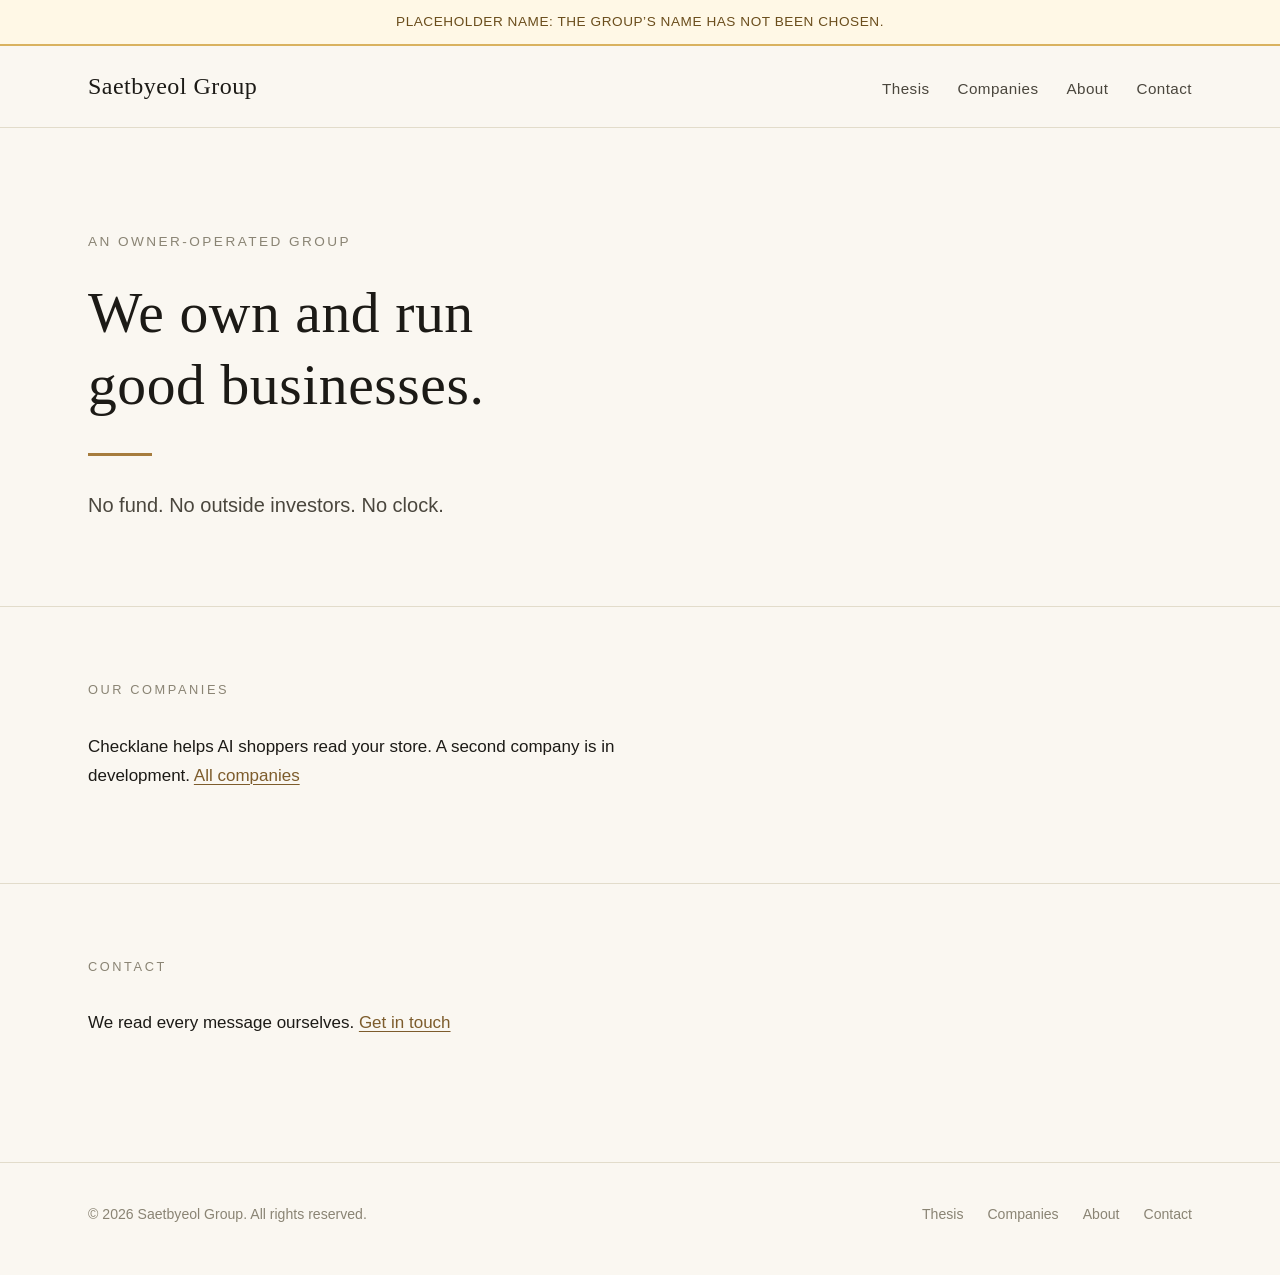
<file: index.html>
<!DOCTYPE html>
<html lang="en">
<head>
<meta charset="utf-8">
<meta name="viewport" content="width=device-width, initial-scale=1">
<title>{{GROUP_NAME}} | We own and operate good businesses</title>
<meta name="description" content="An owner-operated group. We own and operate good businesses with our own permanent capital, holding each as long as it earns its keep.">
<link rel="stylesheet" href="styles.css">
</head>
<body>

<div id="placeholder-notice" role="note">Placeholder name: the group&rsquo;s name has not been chosen.</div>

<header class="masthead">
  <div class="wrap">
    <a class="wordmark" href="index.html" data-group-name>Saetbyeol Group</a>
    <nav class="nav" aria-label="Primary">
      <a href="thesis.html">Thesis</a>
      <a href="companies.html">Companies</a>
      <a href="about.html">About</a>
      <a href="contact.html">Contact</a>
    </nav>
  </div>
</header>

<main>
  <section class="hero">
    <div class="wrap">
      <p class="kicker">An owner-operated group</p>
      <h1>We own and run good businesses.</h1>
      <hr class="rule">
      <p class="lede">No fund. No outside investors. No clock.</p>
    </div>
  </section>

  <section class="section">
    <div class="wrap">
      <p class="section-label">Our companies</p>
      <p style="max-width:38rem">Checklane helps AI shoppers read your store. A second company is in development. <a href="companies.html">All companies</a></p>
    </div>
  </section>

  <section class="section">
    <div class="wrap">
      <p class="section-label">Contact</p>
      <p style="max-width:38rem">We read every message ourselves. <a href="contact.html">Get in touch</a></p>
    </div>
  </section>
</main>

<footer class="footer">
  <div class="wrap">
    <p>&copy; <span data-year>2026</span> <span data-group-name>Saetbyeol Group</span>. All rights reserved.</p>
    <nav aria-label="Footer">
      <a href="thesis.html">Thesis</a>
      <a href="companies.html">Companies</a>
      <a href="about.html">About</a>
      <a href="contact.html">Contact</a>
    </nav>
  </div>
</footer>

<script src="config.js"></script>
<script src="site.js"></script>
</body>
</html>
</file>
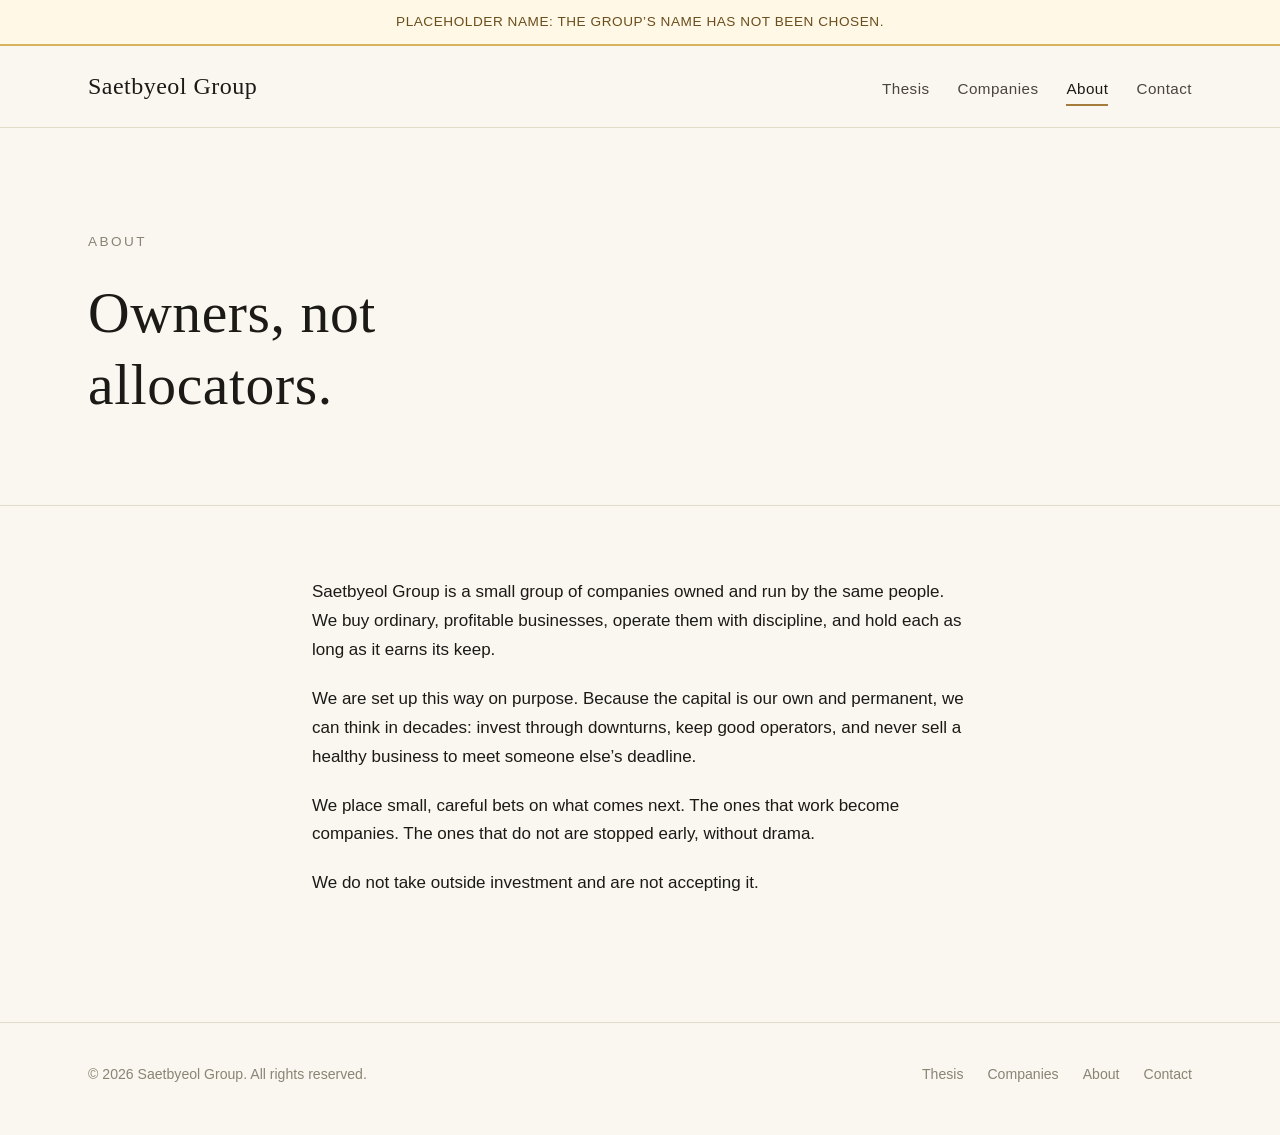
<file: about.html>
<!DOCTYPE html>
<html lang="en">
<head>
<meta charset="utf-8">
<meta name="viewport" content="width=device-width, initial-scale=1">
<title>About | {{GROUP_NAME}}</title>
<meta name="description" content="About the group: owner-operators with permanent personal capital.">
<link rel="stylesheet" href="styles.css">
</head>
<body>

<div id="placeholder-notice" role="note">Placeholder name: the group&rsquo;s name has not been chosen.</div>

<header class="masthead">
  <div class="wrap">
    <a class="wordmark" href="index.html" data-group-name>Saetbyeol Group</a>
    <nav class="nav" aria-label="Primary">
      <a href="thesis.html">Thesis</a>
      <a href="companies.html">Companies</a>
      <a href="about.html">About</a>
      <a href="contact.html">Contact</a>
    </nav>
  </div>
</header>

<main>
  <section class="hero">
    <div class="wrap">
      <p class="kicker">About</p>
      <h1>Owners, not allocators.</h1>
    </div>
  </section>

  <section class="section">
    <div class="wrap" style="max-width:44rem">
      <p><span data-group-name>Saetbyeol Group</span> is a small group of companies owned and run by the same people. We buy ordinary, profitable businesses, operate them with discipline, and hold each as long as it earns its keep.</p>
      <p>We are set up this way on purpose. Because the capital is our own and permanent, we can think in decades: invest through downturns, keep good operators, and never sell a healthy business to meet someone else&rsquo;s deadline.</p>
      <p>We place small, careful bets on what comes next. The ones that work become companies. The ones that do not are stopped early, without drama.</p>
      <p>We do not take outside investment and are not accepting it.</p>
    </div>
  </section>
</main>

<footer class="footer">
  <div class="wrap">
    <p>&copy; <span data-year>2026</span> <span data-group-name>Saetbyeol Group</span>. All rights reserved.</p>
    <nav aria-label="Footer">
      <a href="thesis.html">Thesis</a>
      <a href="companies.html">Companies</a>
      <a href="about.html">About</a>
      <a href="contact.html">Contact</a>
    </nav>
  </div>
</footer>

<script src="config.js"></script>
<script src="site.js"></script>
</body>
</html>
</file>
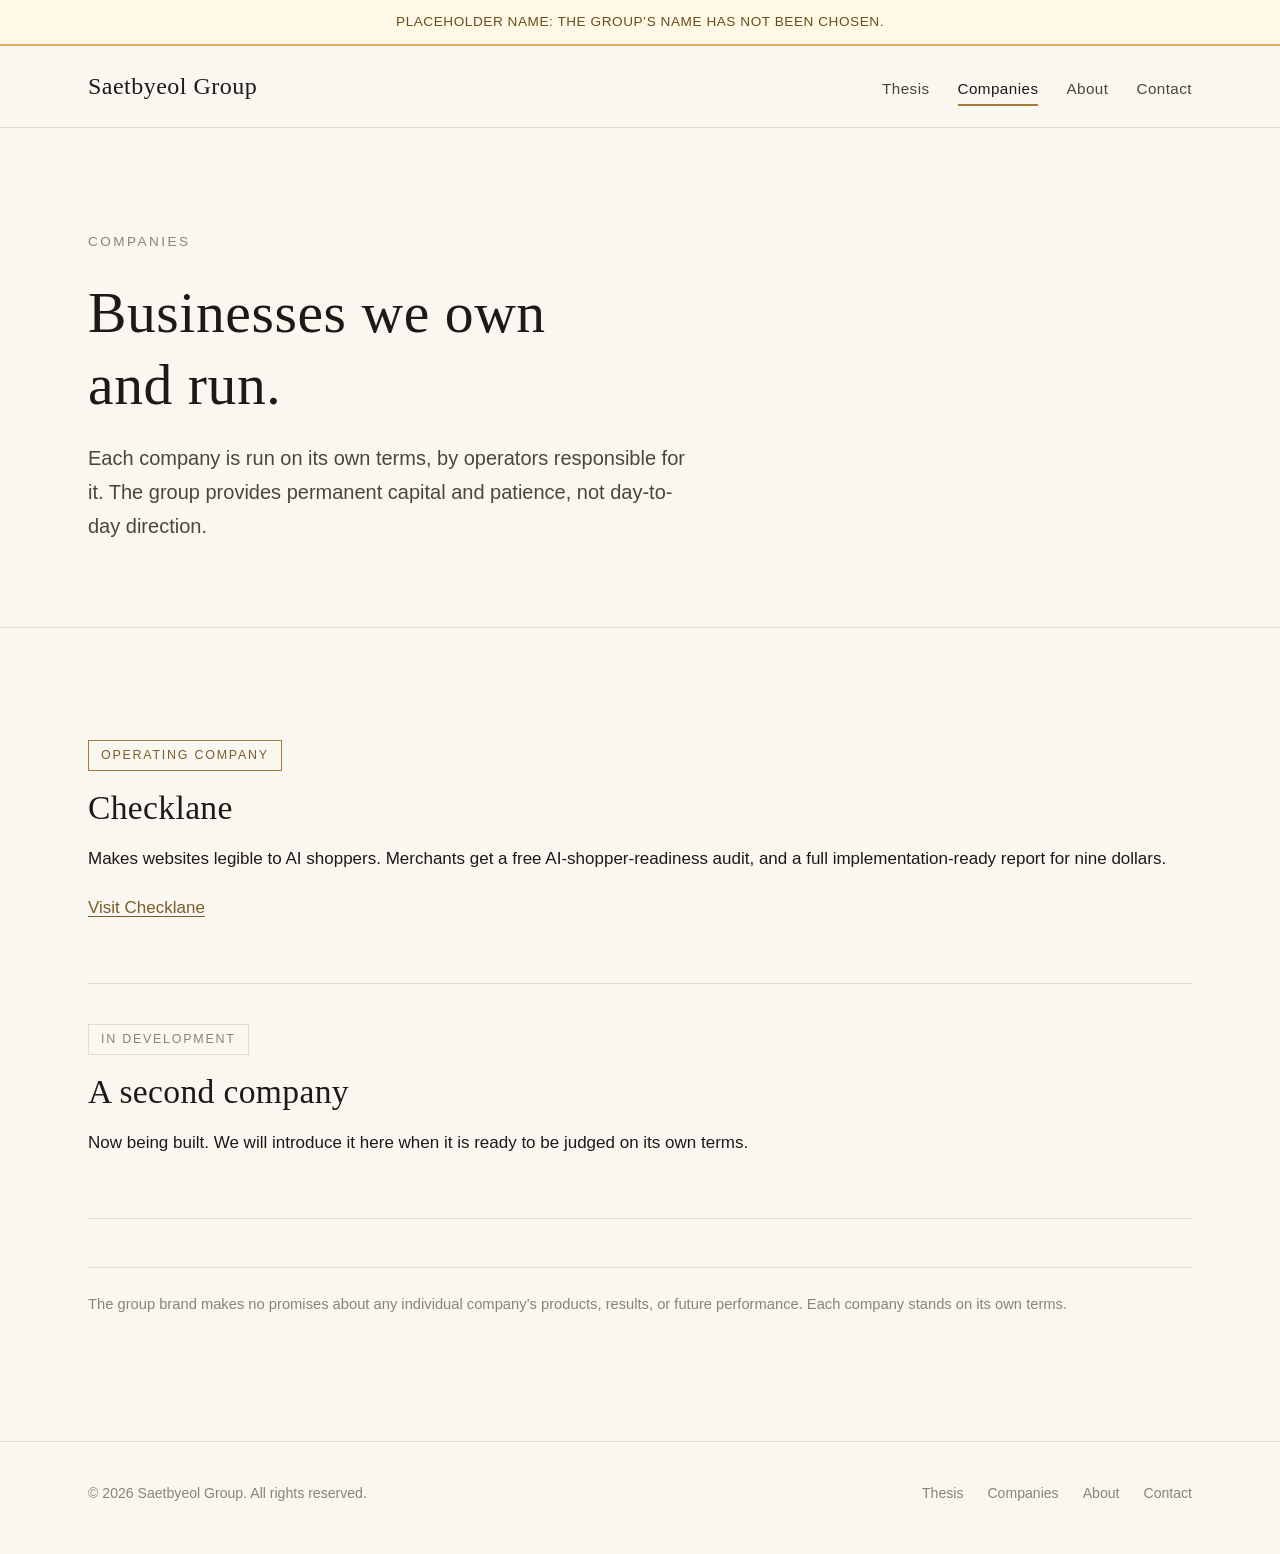
<file: companies.html>
<!DOCTYPE html>
<html lang="en">
<head>
<meta charset="utf-8">
<meta name="viewport" content="width=device-width, initial-scale=1">
<title>Companies | {{GROUP_NAME}}</title>
<meta name="description" content="The companies of the group, starting with Checklane.">
<link rel="stylesheet" href="styles.css">
</head>
<body>

<div id="placeholder-notice" role="note">Placeholder name: the group&rsquo;s name has not been chosen.</div>

<header class="masthead">
  <div class="wrap">
    <a class="wordmark" href="index.html" data-group-name>Saetbyeol Group</a>
    <nav class="nav" aria-label="Primary">
      <a href="thesis.html">Thesis</a>
      <a href="companies.html">Companies</a>
      <a href="about.html">About</a>
      <a href="contact.html">Contact</a>
    </nav>
  </div>
</header>

<main>
  <section class="hero">
    <div class="wrap">
      <p class="kicker">Companies</p>
      <h1>Businesses we own and run.</h1>
      <p class="lede">Each company is run on its own terms, by operators responsible for it. The group provides permanent capital and patience, not day-to-day direction.</p>
    </div>
  </section>

  <section class="section">
    <div class="wrap">
      <div class="company">
        <span class="status">Operating company</span>
        <h2>Checklane</h2>
        <p>Makes websites legible to AI shoppers. Merchants get a free AI-shopper-readiness audit, and a full implementation-ready report for nine dollars.</p>
        <p><a href="https://getchecklane.com">Visit Checklane</a></p>
      </div>

      <div class="company">
        <span class="status soon">In development</span>
        <h2>A second company</h2>
        <p>Now being built. We will introduce it here when it is ready to be judged on its own terms.</p>
      </div>

      <p class="disclaimer">The group brand makes no promises about any individual company&rsquo;s products, results, or future performance. Each company stands on its own terms.</p>
    </div>
  </section>
</main>

<footer class="footer">
  <div class="wrap">
    <p>&copy; <span data-year>2026</span> <span data-group-name>Saetbyeol Group</span>. All rights reserved.</p>
    <nav aria-label="Footer">
      <a href="thesis.html">Thesis</a>
      <a href="companies.html">Companies</a>
      <a href="about.html">About</a>
      <a href="contact.html">Contact</a>
    </nav>
  </div>
</footer>

<script src="config.js"></script>
<script src="site.js"></script>
</body>
</html>
</file>
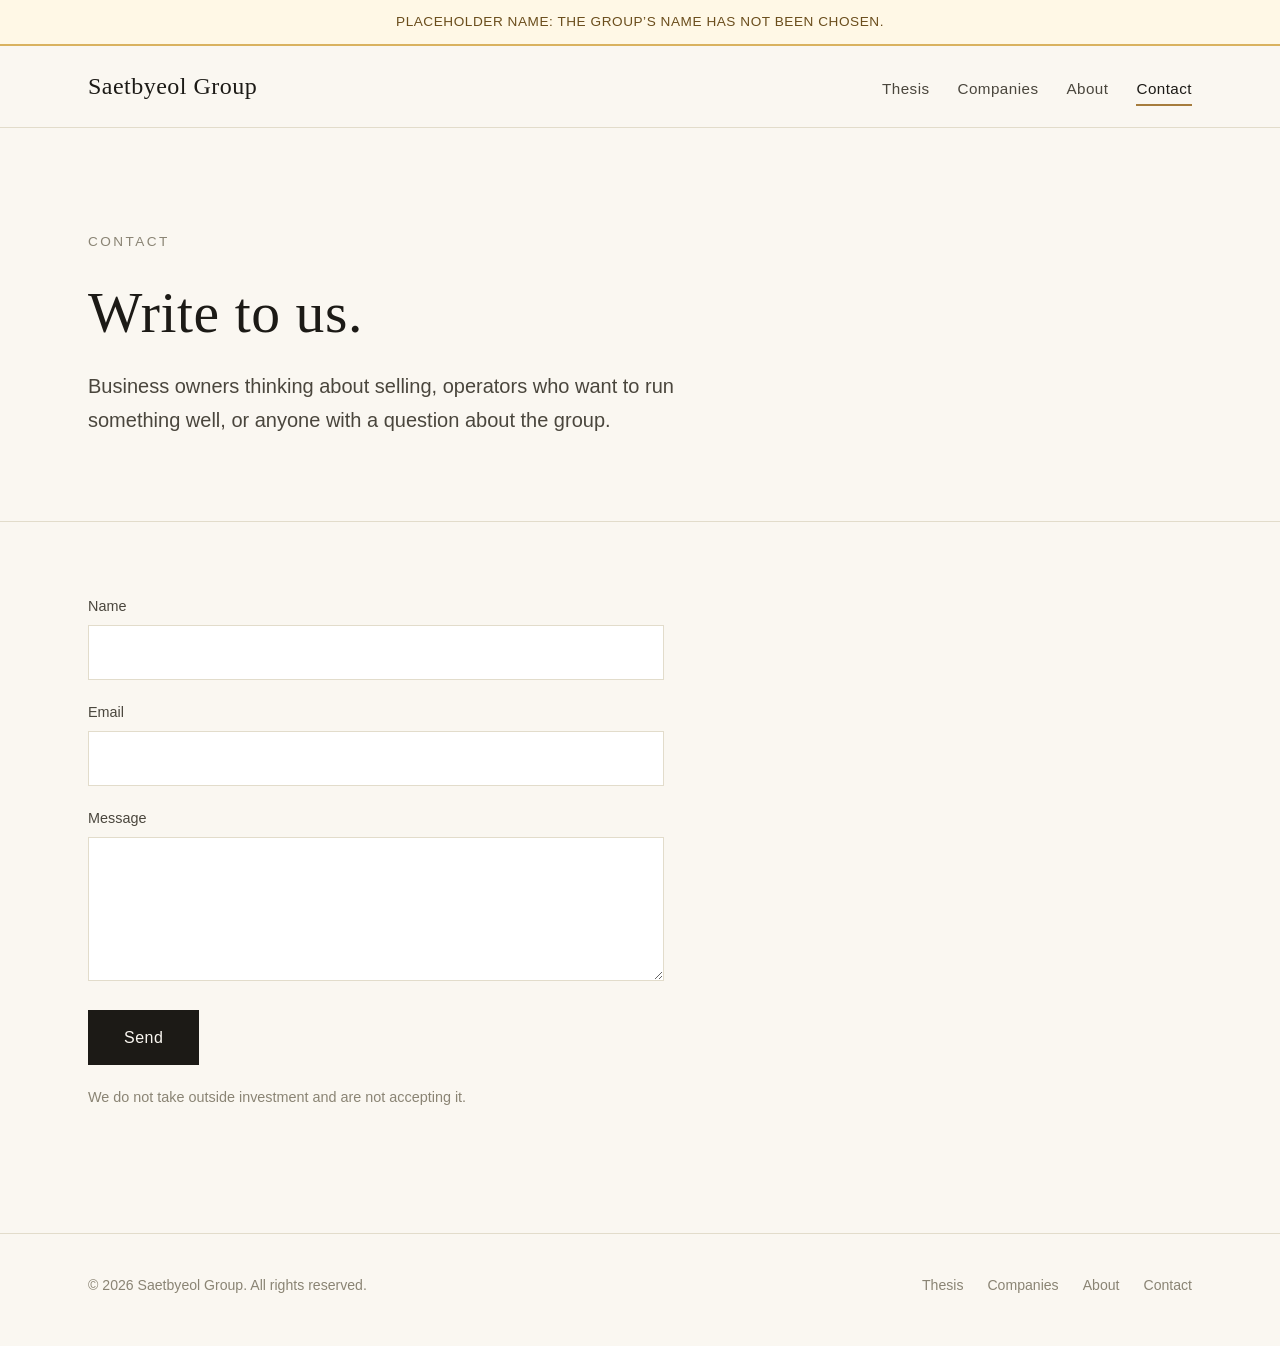
<file: contact.html>
<!DOCTYPE html>
<html lang="en">
<head>
<meta charset="utf-8">
<meta name="viewport" content="width=device-width, initial-scale=1">
<title>Contact | {{GROUP_NAME}}</title>
<meta name="description" content="Contact the group.">
<link rel="stylesheet" href="styles.css">
</head>
<body>

<div id="placeholder-notice" role="note">Placeholder name: the group&rsquo;s name has not been chosen.</div>

<header class="masthead">
  <div class="wrap">
    <a class="wordmark" href="index.html" data-group-name>Saetbyeol Group</a>
    <nav class="nav" aria-label="Primary">
      <a href="thesis.html">Thesis</a>
      <a href="companies.html">Companies</a>
      <a href="about.html">About</a>
      <a href="contact.html">Contact</a>
    </nav>
  </div>
</header>

<main>
  <section class="hero">
    <div class="wrap">
      <p class="kicker">Contact</p>
      <h1>Write to us.</h1>
      <p class="lede">Business owners thinking about selling, operators who want to run something well, or anyone with a question about the group.</p>
    </div>
  </section>

  <section class="section">
    <div class="wrap">
      <form class="contact" id="contact-form" novalidate>
        <div class="field">
          <label for="f-name">Name</label>
          <input id="f-name" name="name" type="text" autocomplete="name" required>
        </div>
        <div class="field">
          <label for="f-email">Email</label>
          <input id="f-email" name="email" type="email" autocomplete="email" required>
        </div>
        <div class="field">
          <label for="f-msg">Message</label>
          <textarea id="f-msg" name="message" required></textarea>
        </div>
        <button class="btn" type="submit">Send</button>
        <p class="form-note" id="form-note"></p>
      </form>
      <p class="form-note">We do not take outside investment and are not accepting it.</p>
    </div>
  </section>
</main>

<footer class="footer">
  <div class="wrap">
    <p>&copy; <span data-year>2026</span> <span data-group-name>Saetbyeol Group</span>. All rights reserved.</p>
    <nav aria-label="Footer">
      <a href="thesis.html">Thesis</a>
      <a href="companies.html">Companies</a>
      <a href="about.html">About</a>
      <a href="contact.html">Contact</a>
    </nav>
  </div>
</footer>

<script src="config.js"></script>
<script src="site.js"></script>
<script>
(function () {
  var form = document.getElementById("contact-form");
  var note = document.getElementById("form-note");
  form.addEventListener("submit", function (e) {
    e.preventDefault();
    var name = document.getElementById("f-name").value.trim();
    var email = document.getElementById("f-email").value.trim();
    var msg = document.getElementById("f-msg").value.trim();
    if (!name || !email || !msg) {
      note.textContent = "Please fill in your name, email, and message.";
      return;
    }
    /* API path: enabled once the "umbrella" site_id is added to the
       platform API SITES_CONFIG. Until then, mailto fallback. */
    if (typeof CONTACT_API !== "undefined" && CONTACT_API) {
      fetch(CONTACT_API, {
        method: "POST",
        headers: { "Content-Type": "application/json" },
        body: JSON.stringify({ site_id: CONTACT_SITE_ID, name: name, email: email, message: msg })
      }).then(function (r) {
        note.textContent = r.ok
          ? "Thank you. Your message has been sent."
          : "Something went wrong. Please email us directly instead.";
      }).catch(function () {
        note.textContent = "Something went wrong. Please email us directly instead.";
      });
      return;
    }
    var to = (typeof CONTACT_EMAIL !== "undefined") ? CONTACT_EMAIL : "";
    var subject = encodeURIComponent("Website contact from " + name);
    var body = encodeURIComponent(msg + "\n\n, " + name + " (" + email + ")");
    location.href = "mailto:" + to + "?subject=" + subject + "&body=" + body;
    note.textContent = "Opening your email app to send the message.";
  });
})();
</script>
</body>
</html>
</file>
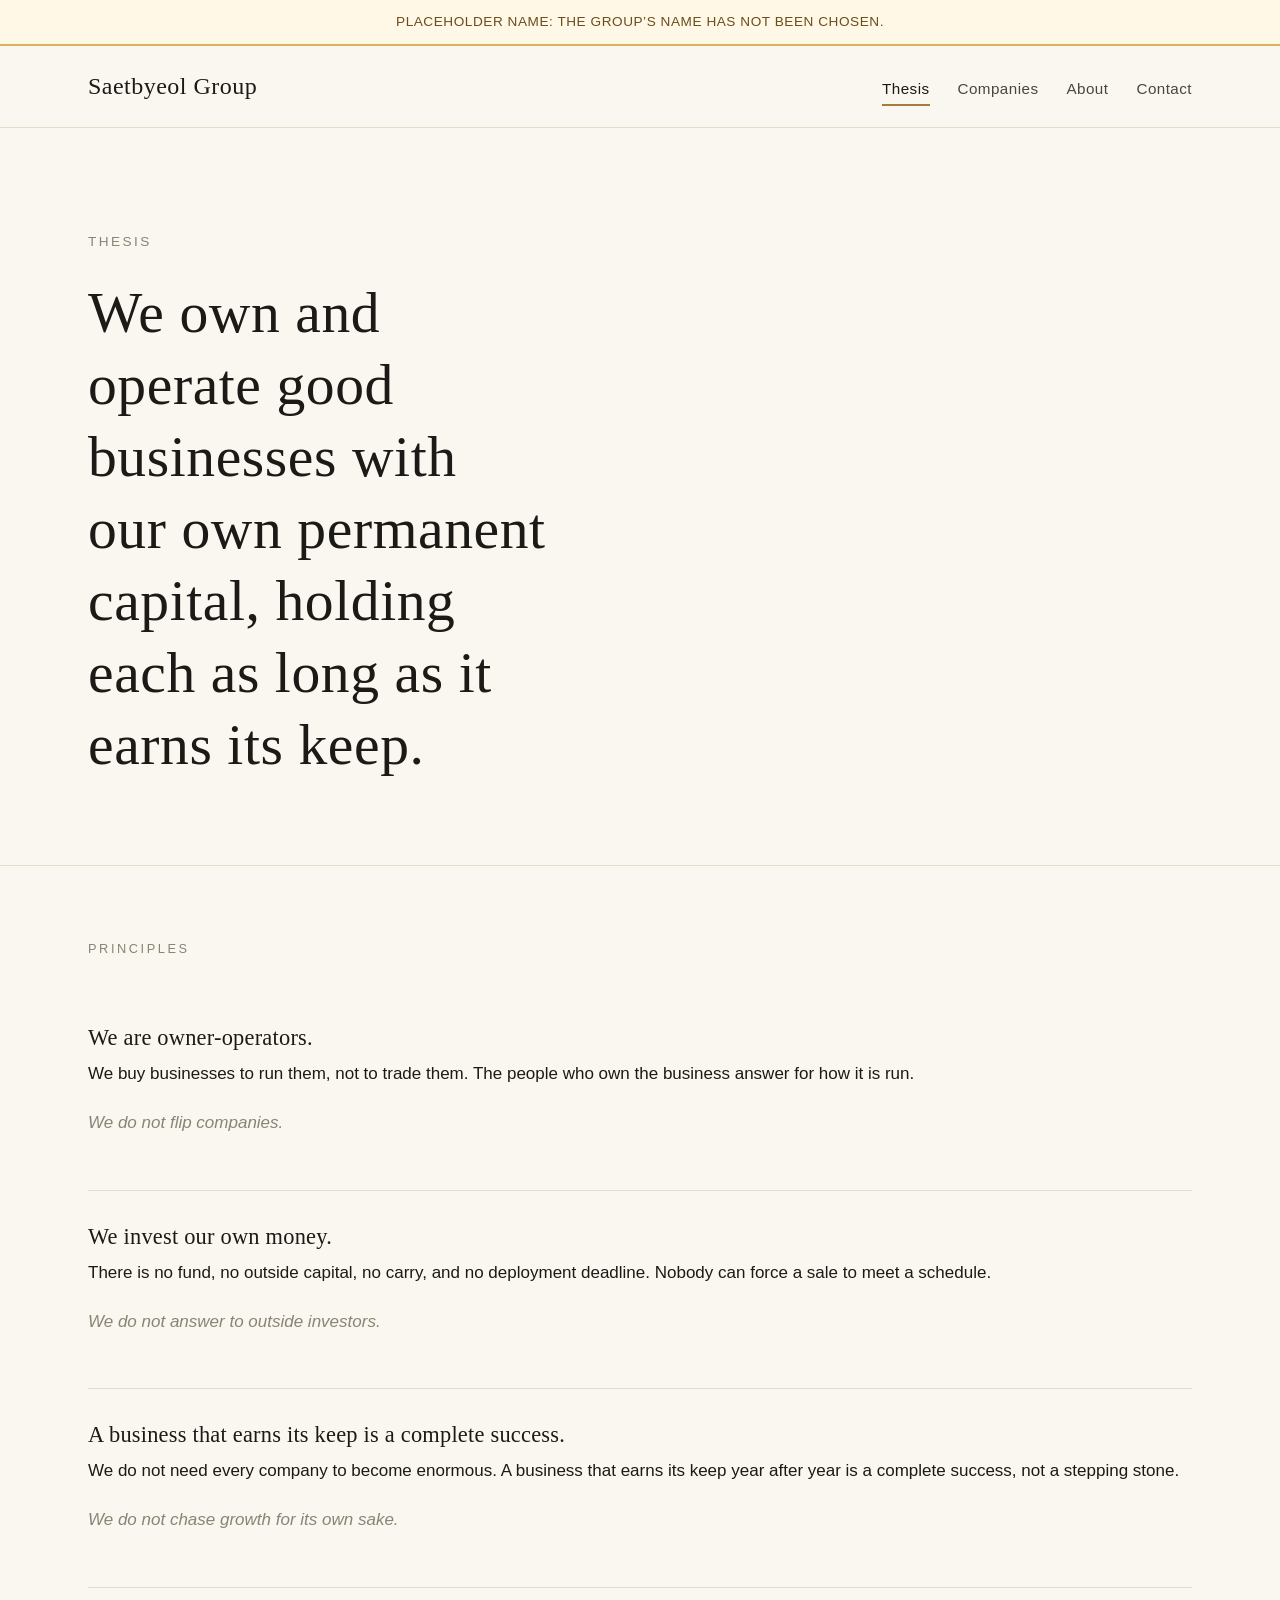
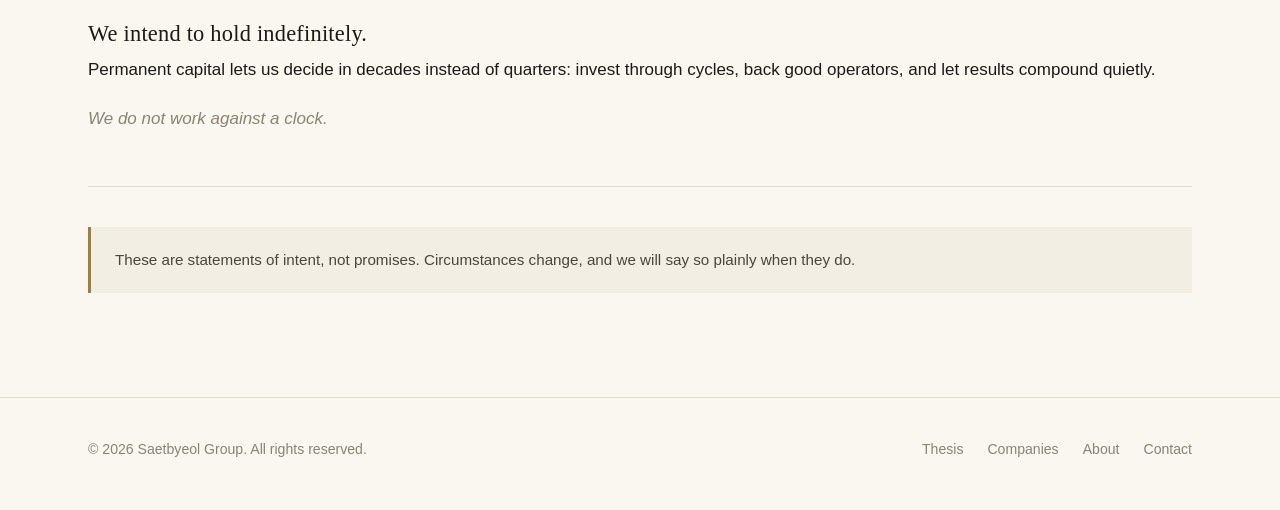
<file: thesis.html>
<!DOCTYPE html>
<html lang="en">
<head>
<meta charset="utf-8">
<meta name="viewport" content="width=device-width, initial-scale=1">
<title>Thesis | {{GROUP_NAME}}</title>
<meta name="description" content="The investment thesis: owner-operators, permanent personal capital, profitable businesses as complete wins, indefinite holding.">
<link rel="stylesheet" href="styles.css">
</head>
<body>

<div id="placeholder-notice" role="note">Placeholder name: the group&rsquo;s name has not been chosen.</div>

<header class="masthead">
  <div class="wrap">
    <a class="wordmark" href="index.html" data-group-name>Saetbyeol Group</a>
    <nav class="nav" aria-label="Primary">
      <a href="thesis.html">Thesis</a>
      <a href="companies.html">Companies</a>
      <a href="about.html">About</a>
      <a href="contact.html">Contact</a>
    </nav>
  </div>
</header>

<main>
  <section class="hero">
    <div class="wrap">
      <p class="kicker">Thesis</p>
      <h1>We own and operate good businesses with our own permanent capital, holding each as long as it earns its keep.</h1>
    </div>
  </section>

  <section class="section">
    <div class="wrap">
      <p class="section-label">Principles</p>

      <div class="principle">
        <h3>We are owner-operators.</h3>
        <p>We buy businesses to run them, not to trade them. The people who own the business answer for how it is run.</p>
        <p class="anti">We do not flip companies.</p>
      </div>

      <div class="principle">
        <h3>We invest our own money.</h3>
        <p>There is no fund, no outside capital, no carry, and no deployment deadline. Nobody can force a sale to meet a schedule.</p>
        <p class="anti">We do not answer to outside investors.</p>
      </div>

      <div class="principle">
        <h3>A business that earns its keep is a complete success.</h3>
        <p>We do not need every company to become enormous. A business that earns its keep year after year is a complete success, not a stepping stone.</p>
        <p class="anti">We do not chase growth for its own sake.</p>
      </div>

      <div class="principle">
        <h3>We intend to hold indefinitely.</h3>
        <p>Permanent capital lets us decide in decades instead of quarters: invest through cycles, back good operators, and let results compound quietly.</p>
        <p class="anti">We do not work against a clock.</p>
      </div>

      <div class="intent-note">
        These are statements of intent, not promises. Circumstances change, and we will say so plainly when they do.
      </div>
    </div>
  </section>
</main>

<footer class="footer">
  <div class="wrap">
    <p>&copy; <span data-year>2026</span> <span data-group-name>Saetbyeol Group</span>. All rights reserved.</p>
    <nav aria-label="Footer">
      <a href="thesis.html">Thesis</a>
      <a href="companies.html">Companies</a>
      <a href="about.html">About</a>
      <a href="contact.html">Contact</a>
    </nav>
  </div>
</footer>

<script src="config.js"></script>
<script src="site.js"></script>
</body>
</html>
</file>
<file: styles.css>
/* Umbrella group site — quiet, patient, owner-grade.
   Palette: warm paper, deep ink, one bronze accent.
   Type: Georgia serif display, system sans body. No webfonts (fast, no trackers). */

:root {
  --paper: #faf7f1;
  --paper-deep: #f3eee3;
  --ink: #1c1a16;
  --ink-soft: #4a463d;
  --ink-faint: #8a8474;
  --accent: #a67c3d;
  --accent-deep: #7d5c2c;
  --hairline: #e2dccb;
  --notice-bg: #fff8e6;
  --notice-border: #d9b25f;
  --max: 72rem;
}

* { box-sizing: border-box; }

html { -webkit-text-size-adjust: 100%; }

body {
  margin: 0;
  background: var(--paper);
  color: var(--ink);
  font-family: -apple-system, BlinkMacSystemFont, "Segoe UI", Helvetica, Arial, sans-serif;
  font-size: 1.0625rem;
  line-height: 1.7;
}

h1, h2, h3, .serif {
  font-family: Georgia, "Times New Roman", serif;
  font-weight: 400;
  line-height: 1.25;
  letter-spacing: 0.01em;
}

h1 { font-size: clamp(2.2rem, 5vw, 3.6rem); margin: 0 0 1.25rem; }
h2 { font-size: clamp(1.5rem, 3vw, 2.1rem); margin: 0 0 1rem; }
h3 { font-size: 1.25rem; margin: 0 0 0.5rem; }

p { margin: 0 0 1.25rem; }

a { color: var(--accent-deep); text-decoration-thickness: 1px; text-underline-offset: 3px; }
a:hover { color: var(--ink); }

.wrap { max-width: var(--max); margin: 0 auto; padding: 0 1.5rem; }

/* Dev placeholder notice — interruptive by design, removed at go-live */
#placeholder-notice {
  background: var(--notice-bg);
  border-bottom: 2px solid var(--notice-border);
  padding: 0.65rem 1.5rem;
  text-align: center;
  font-size: 0.85rem;
  letter-spacing: 0.04em;
  text-transform: uppercase;
  color: #6b4e1d;
}

/* Masthead */
.masthead {
  border-bottom: 1px solid var(--hairline);
  padding: 1.25rem 0;
}
.masthead .wrap { display: flex; align-items: baseline; justify-content: space-between; gap: 1rem; flex-wrap: wrap; }
.wordmark {
  font-family: Georgia, "Times New Roman", serif;
  font-size: 1.5rem;
  letter-spacing: 0.02em;
  color: var(--ink);
  text-decoration: none;
}
.wordmark:hover { color: var(--ink); }
.nav { display: flex; gap: 1.75rem; flex-wrap: wrap; }
.nav a {
  color: var(--ink-soft);
  text-decoration: none;
  font-size: 0.95rem;
  letter-spacing: 0.03em;
}
.nav a:hover { color: var(--ink); }
.nav a[aria-current="page"] { color: var(--ink); border-bottom: 2px solid var(--accent); padding-bottom: 2px; }

/* Hero */
.hero { padding: clamp(3.5rem, 8vw, 6.5rem) 0 clamp(2.5rem, 5vw, 4rem); }
.hero .kicker {
  font-size: 0.85rem; letter-spacing: 0.18em; text-transform: uppercase;
  color: var(--ink-faint); margin-bottom: 1.5rem;
}
.hero h1 { max-width: 16ch; }
.hero .lede { font-size: 1.25rem; color: var(--ink-soft); max-width: 38rem; }
.hero .rule { width: 4rem; height: 3px; background: var(--accent); margin: 2rem 0; border: 0; }

/* Sections */
.section { padding: clamp(2.5rem, 6vw, 4.5rem) 0; border-top: 1px solid var(--hairline); }
.section-label {
  font-size: 0.8rem; letter-spacing: 0.2em; text-transform: uppercase;
  color: var(--ink-faint); margin-bottom: 2rem;
}

.grid-3 { display: grid; grid-template-columns: repeat(3, 1fr); gap: 2.5rem; }
.grid-2 { display: grid; grid-template-columns: repeat(2, 1fr); gap: 2.5rem; }
@media (max-width: 46rem) { .grid-3, .grid-2 { grid-template-columns: 1fr; } }

.card {
  background: #fff;
  border: 1px solid var(--hairline);
  padding: 2rem;
}
.card .num { font-family: Georgia, serif; color: var(--accent); font-size: 1.1rem; margin-bottom: 0.75rem; display: block; }

/* Principles */
.principle { padding: 2rem 0; border-bottom: 1px solid var(--hairline); }
.principle:last-child { border-bottom: 0; }
.principle h3 { font-size: 1.4rem; margin-bottom: 0.5rem; }
.principle .anti { color: var(--ink-faint); font-style: italic; }
.intent-note {
  margin-top: 2.5rem; padding: 1.25rem 1.5rem;
  background: var(--paper-deep); border-left: 3px solid var(--accent);
  font-size: 0.95rem; color: var(--ink-soft);
}

/* Companies */
.company { padding: 2.5rem 0; border-bottom: 1px solid var(--hairline); }
.company:last-child { border-bottom: 0; }
.company .status {
  display: inline-block; font-size: 0.78rem; letter-spacing: 0.14em;
  text-transform: uppercase; color: var(--accent-deep);
  border: 1px solid var(--accent); padding: 0.25rem 0.75rem; margin-bottom: 1rem;
}
.company .status.soon { color: var(--ink-faint); border-color: var(--hairline); }
.disclaimer {
  margin-top: 3rem; font-size: 0.92rem; color: var(--ink-faint);
  border-top: 1px solid var(--hairline); padding-top: 1.5rem;
}

/* Contact form */
form.contact { max-width: 36rem; }
.field { margin-bottom: 1.25rem; }
.field label { display: block; font-size: 0.9rem; margin-bottom: 0.4rem; color: var(--ink-soft); }
.field input, .field textarea {
  width: 100%; padding: 0.75rem 0.9rem; font: inherit;
  border: 1px solid var(--hairline); background: #fff; color: var(--ink);
  border-radius: 0;
}
.field textarea { min-height: 9rem; resize: vertical; }
button.btn {
  font: inherit; font-size: 1rem; letter-spacing: 0.03em;
  background: var(--ink); color: var(--paper);
  border: 0; padding: 0.85rem 2.25rem; cursor: pointer;
}
button.btn:hover { background: var(--accent-deep); }
.form-note { font-size: 0.9rem; color: var(--ink-faint); margin-top: 1.25rem; }

/* Footer */
.footer { border-top: 1px solid var(--hairline); padding: 2.5rem 0 3rem; margin-top: 2rem; }
.footer .wrap { display: flex; justify-content: space-between; gap: 1.5rem; flex-wrap: wrap; }
.footer p { font-size: 0.88rem; color: var(--ink-faint); margin: 0; }
.footer nav { display: flex; gap: 1.5rem; }
.footer nav a { font-size: 0.88rem; color: var(--ink-faint); text-decoration: none; }
.footer nav a:hover { color: var(--ink); }
</file>
